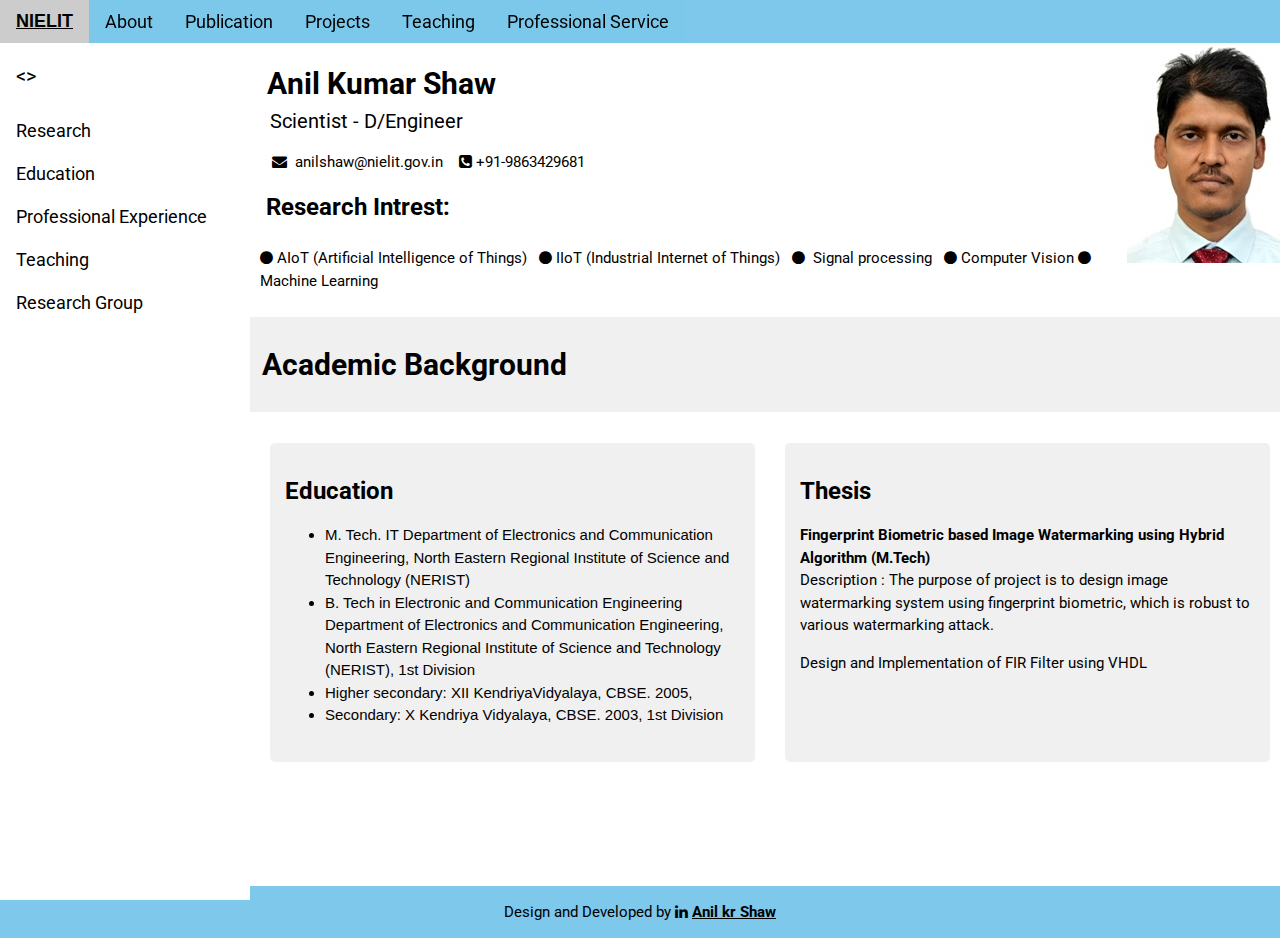
<file: Experience.html>
<!DOCTYPE html>
<html lang="en">
<head>
<title>Anil Kumar Shaw</title>
<meta charset="UTF-8">
<meta name="viewport" content="width=device-width, initial-scale=1">
<link rel="stylesheet" href="https://www.w3schools.com/w3css/4/w3.css">
<link rel="stylesheet" href="https://www.w3schools.com/lib/w3-theme-black.css">
<link rel="stylesheet" href="https://fonts.googleapis.com/css?family=Roboto">
<link rel="stylesheet" href="https://cdnjs.cloudflare.com/ajax/libs/font-awesome/4.7.0/css/font-awesome.min.css">
<link rel="stylesheet" href="style/style.css">
</head>
<body>

<!-- Navbar -->
<div class="w3-top">
  <div class="w3-bar w3-header w3-top  w3-large">
    <a class="w3-bar-item w3-button w3-right w3-hide-large w3-hover-white w3-large w3-theme-l1" href="javascript:void(0)" onclick="w3_open()"><i class="fa fa-bars"></i></a>
    <a href="#" class="w3-bar-item w3-button word"><b><u>NIELIT</u></b><a>
    <a href="index.html" class="w3-bar-item w3-button w3-hide-small w3-hover-white">About</a>
    <a> </a>
    <a href="publication.html" class="w3-bar-item w3-button w3-hide-small w3-hover-white">Publication</a>
    <a href="#project" class="w3-bar-item w3-button w3-hide-small w3-hover-white">Projects</a>
    <a href="#" class="w3-bar-item w3-button w3-hide-small w3-hide-medium w3-hover-white">Teaching</a>
    <a href="#" class="w3-bar-item w3-button w3-hide-small w3-hide-medium w3-hover-white">Professional Service</a>
    <!-- <a href="#" class="w3-bar-item w3-button w3-hide-small w3-hide-medium w3-hover-white">outreach Service</a>
    <a href="#" class="w3-bar-item w3-button w3-hide-small w3-hide-medium w3-hover-white">Administrative Service</a>
    <a href="#" class="w3-bar-item w3-button w3-hide-small w3-hide-medium w3-hover-white">Internship Opportunity</a> -->
  </div>
</div>

<div class="w3-bar">
    <div class="w3-bar w3-theme w3-top w3-left-align w3-large">

    </div>
  </div>

<!-- Sidebar -->
<nav class="w3-sidebar w3-bar-block w3-collapse w3-large w3-theme-l5 w3-animate-left" id="mySidebar">
  <a href="javascript:void(0)" onclick="w3_close()" class="w3-right w3-xlarge w3-padding-large w3-hover-black w3-hide-large" title="Close Menu">
    <i class="fa fa-remove"></i>
  </a>
  <h4 class="w3-bar-item"><></h4>
  <a class="w3-bar-item w3-button w3-hover-black" href="#">Research</a>
  <a class="w3-bar-item w3-button w3-hover-black" href="#">Education</a>
  <a class="w3-bar-item w3-button w3-hover-black" href="#">Professional Experience</a>
  <a class="w3-bar-item w3-button w3-hover-black" href="#">Teaching</a>
  <a class="w3-bar-item w3-button w3-hover-black" href="#">Research Group</a>
  <div class=""></div>
</nav>
</div>

<!-- Overlay effect when opening sidebar on small screens -->
<div class="w3-overlay w3-hide-large" onclick="w3_close()" style="cursor:pointer" title="close side menu" id="myOverlay"></div>

<!-- Main content: shift it to the right by 250 pixels when the sidebar is visible -->
<div class="w3-main" style="margin-left:250px;">
    <section class="course">
        <div class="row">
            <div class="course-col">
               
                <h2 style="margin-bottom: 0%;"><b>&nbsp;Anil Kumar Shaw</b></h2>
                <h4 style="margin-top: 0%;">&nbsp;&nbsp;Scientist - D/Engineer</h4>
                <p style="text-align: justify;">&nbsp;&nbsp;
                    <i class="fa fa-envelope"></i>
                    &nbsp;anilshaw@nielit.gov.in &nbsp;&nbsp;
                    <i class='fa fa-phone-square'></i>
                    +91-9863429681 <br>
                    <h3 style="margin-bottom: 0%;margin-top: 0%;">&nbsp;<b>Research Intrest:</b></h3><br><i class="fa fa-circle"></i>
                    
                    AIoT (Artificial Intelligence of Things) &nbsp;
                    <i class="fa fa-circle"></i> IIoT (Industrial Internet of Things) &nbsp;
                    <i class="fa fa-circle"></i> &nbsp;Signal processing &nbsp;
                    <i class="fa fa-circle"></i> Computer Vision
                    <i class="fa fa-circle"></i> Machine Learning &nbsp;
                </p>
            </div>
            <div class="img-col">
                <img src="images/anil_shaw.jpg" alt="error">
                </div>
        </div>
        <section class="details">
            <div class="details-col-header" id="publication"> <h2><b>Academic Background</b></h2></div>
            <div class="row1">
                <div class="details-colp" id="Education"style="font-family:Arial"> <h3><b>Education</b></h3>
                <ul>
                  <li>M. Tech. IT	Department of Electronics and Communication Engineering, North Eastern Regional                   		Institute of Science and Technology (NERIST)</li>
                  <li>B. Tech in Electronic and Communication Engineering
                    Department of Electronics and Communication Engineering, North Eastern Regional                   		Institute of Science and Technology (NERIST), 1st Division
                  </li>
                  <li>Higher secondary: XII
                    KendriyaVidyalaya,  CBSE. 2005, 
                  </li>
                  <li>Secondary: X
                    Kendriya Vidyalaya, CBSE. 2003, 1st Division
                  </li>
                </ul>
                
                
                
                </div>
                <div class="details-colp" id="experience"style="font-family:Arial"><h3><b>Thesis</b></h3>
                
                   <p><b> Fingerprint Biometric based Image Watermarking using Hybrid Algorithm (M.Tech)</b><br>
                    Description : The purpose of project is to design image watermarking system using fingerprint 
                    biometric, which is robust to various watermarking attack.</p>
                    <p>Design and Implementation of FIR Filter using VHDL</p>
                    
                    
        
                </div>
        
               </div>
          </div>
        



<div>
    <footer id="myFooter">
        <div class="w3-container w3-theme-l2 w3-padding-32">
          <h4>Contact</h4>
        </div>
    
        <div class="w3-container" style="background-color: rgba(123, 199, 235, 0.989);">
          <p style="text-align: center;">Design and Developed by <i class="fa fa-linkedin"></i> <a href="" target="_blank"><b>Anil kr Shaw</b></a></p>
        </div>
      </footer>
</div>

<!-- END MAIN -->
</div>




<script>
// Get the Sidebar
var mySidebar = document.getElementById("mySidebar");

// Get the DIV with overlay effect
var overlayBg = document.getElementById("myOverlay");

// Toggle between showing and hiding the sidebar, and add overlay effect
function w3_open() {
  if (mySidebar.style.display === 'block') {
    mySidebar.style.display = 'none';
    overlayBg.style.display = "none";
  } else {
    mySidebar.style.display = 'block';
    overlayBg.style.display = "block";
  }
}

// Close the sidebar with the close button
function w3_close() {
  mySidebar.style.display = "none";
  overlayBg.style.display = "none";
}
</script>

</body>
</html>
</file>
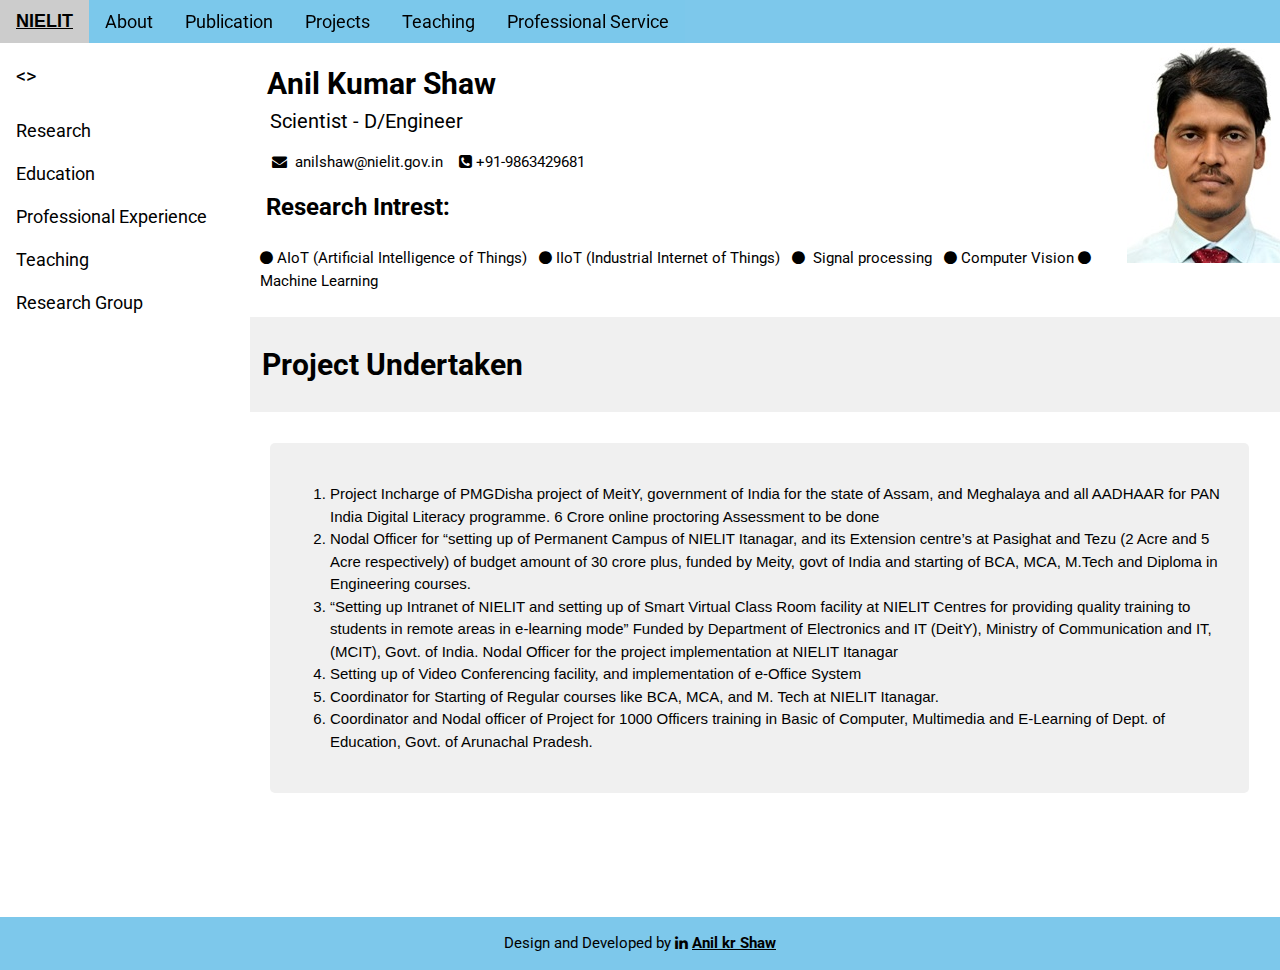
<file: project.html>
<!DOCTYPE html>
<html lang="en">
<head>
<title>Anil Kumar Shaw</title>
<meta charset="UTF-8">
<meta name="viewport" content="width=device-width, initial-scale=1">
<link rel="stylesheet" href="https://www.w3schools.com/w3css/4/w3.css">
<link rel="stylesheet" href="https://www.w3schools.com/lib/w3-theme-black.css">
<link rel="stylesheet" href="https://fonts.googleapis.com/css?family=Roboto">
<link rel="stylesheet" href="https://cdnjs.cloudflare.com/ajax/libs/font-awesome/4.7.0/css/font-awesome.min.css">
<link rel="stylesheet" href="style/style.css">
</head>
<body>

<!-- Navbar -->
<div class="w3-top">
  <div class="w3-bar w3-header w3-top  w3-large">
    <a class="w3-bar-item w3-button w3-right w3-hide-large w3-hover-white w3-large w3-theme-l1" href="javascript:void(0)" onclick="w3_open()"><i class="fa fa-bars"></i></a>
    <a href="#" class="w3-bar-item w3-button word"><b><u>NIELIT</u></b><a>
    <a href="index.html" class="w3-bar-item w3-button w3-hide-small w3-hover-white">About</a>
    <a> </a>
    <a href="publication.html" class="w3-bar-item w3-button w3-hide-small w3-hover-white">Publication</a>
    <a href="#project" class="w3-bar-item w3-button w3-hide-small w3-hover-white">Projects</a>
    <a href="#" class="w3-bar-item w3-button w3-hide-small w3-hide-medium w3-hover-white">Teaching</a>
    <a href="#" class="w3-bar-item w3-button w3-hide-small w3-hide-medium w3-hover-white">Professional Service</a>
    <!-- <a href="#" class="w3-bar-item w3-button w3-hide-small w3-hide-medium w3-hover-white">outreach Service</a>
    <a href="#" class="w3-bar-item w3-button w3-hide-small w3-hide-medium w3-hover-white">Administrative Service</a>
    <a href="#" class="w3-bar-item w3-button w3-hide-small w3-hide-medium w3-hover-white">Internship Opportunity</a> -->
  </div>
</div>

<div class="w3-bar">
    <div class="w3-bar w3-theme w3-top w3-left-align w3-large">

    </div>
  </div>

<!-- Sidebar -->
<nav class="w3-sidebar w3-bar-block w3-collapse w3-large w3-theme-l5 w3-animate-left" id="mySidebar">
  <a href="javascript:void(0)" onclick="w3_close()" class="w3-right w3-xlarge w3-padding-large w3-hover-black w3-hide-large" title="Close Menu">
    <i class="fa fa-remove"></i>
  </a>
  <h4 class="w3-bar-item"><></h4>
  <a class="w3-bar-item w3-button w3-hover-black" href="#">Research</a>
  <a class="w3-bar-item w3-button w3-hover-black" href="#">Education</a>
  <a class="w3-bar-item w3-button w3-hover-black" href="#">Professional Experience</a>
  <a class="w3-bar-item w3-button w3-hover-black" href="#">Teaching</a>
  <a class="w3-bar-item w3-button w3-hover-black" href="#">Research Group</a>
  <div class=""></div>
</nav>
</div>

<!-- Overlay effect when opening sidebar on small screens -->
<div class="w3-overlay w3-hide-large" onclick="w3_close()" style="cursor:pointer" title="close side menu" id="myOverlay"></div>

<!-- Main content: shift it to the right by 250 pixels when the sidebar is visible -->
<div class="w3-main" style="margin-left:250px;">
    <section class="course">
        <div class="row">
            <div class="course-col">
               
                <h2 style="margin-bottom: 0%;"><b>&nbsp;Anil Kumar Shaw</b></h2>
                <h4 style="margin-top: 0%;">&nbsp;&nbsp;Scientist - D/Engineer</h4>
                <p style="text-align: justify;">&nbsp;&nbsp;
                    <i class="fa fa-envelope"></i>
                    &nbsp;anilshaw@nielit.gov.in &nbsp;&nbsp;
                    <i class='fa fa-phone-square'></i>
                    +91-9863429681 <br>
                    <h3 style="margin-bottom: 0%;margin-top: 0%;">&nbsp;<b>Research Intrest:</b></h3><br><i class="fa fa-circle"></i>
                    
                    AIoT (Artificial Intelligence of Things) &nbsp;
                    <i class="fa fa-circle"></i> IIoT (Industrial Internet of Things) &nbsp;
                    <i class="fa fa-circle"></i> &nbsp;Signal processing &nbsp;
                    <i class="fa fa-circle"></i> Computer Vision
                    <i class="fa fa-circle"></i> Machine Learning &nbsp;
                </p>
            </div>
            <div class="img-col">
                <img src="images/anil_shaw.jpg" alt="error">
                </div>
        </div>
        <section class="details">
            <div class="details-col-header" id="projects"> <h2><b>Project Undertaken</b></h2></div>
            <div class="row1">
                <div class="project-col"style="font-family:Arial"></h3><ol>
                    <li>Project Incharge of PMGDisha project of MeitY, government of India for the state of Assam, 
                        and Meghalaya and all AADHAAR for PAN India Digital Literacy programme. 6 Crore online 
                        proctoring Assessment to be done</li>
                        <li>Nodal Officer for “setting up of Permanent Campus of NIELIT Itanagar, and its Extension 
                            centre’s at Pasighat and Tezu (2 Acre and 5 Acre respectively) of budget amount of 30 crore 
                            plus, funded by Meity, govt of India and starting of BCA, MCA, M.Tech and Diploma in 
                            Engineering courses.</li>
                            <li>“Setting up Intranet of NIELIT and setting up of Smart Virtual Class Room facility at NIELIT 
                                Centres for providing quality training to students in remote areas in e-learning mode” Funded 
                                by Department of Electronics and IT (DeitY), Ministry of Communication and IT, (MCIT), Govt. 
                                of India. Nodal Officer for the project implementation at NIELIT Itanagar</li>
                            <li>Setting up of Video Conferencing facility, and implementation of e-Office System</li>
                            <li>Coordinator for Starting of Regular courses like BCA, MCA, and M. Tech at NIELIT Itanagar.</li>
                            <li>Coordinator and Nodal officer of Project for 1000 Officers training in Basic of Computer, 
                                Multimedia and E-Learning of Dept. of Education, Govt. of Arunachal Pradesh.
                                </li>








                </ol>
                
                    
                    
        
                </div>
        
               </div>
          </div>
        



<div>
    <footer id="myFooter">
        <div class="w3-container w3-theme-l2 w3-padding-32">
          <h4>Contact</h4>
        </div>
    
        <div class="w3-container" style="background-color: rgba(123, 199, 235, 0.989);">
          <p style="text-align: center;">Design and Developed by <i class="fa fa-linkedin"></i> <a href="" target="_blank"><b>Anil kr Shaw</b></a></p>
        </div>
      </footer>
</div>

<!-- END MAIN -->
</div>




<script>
// Get the Sidebar
var mySidebar = document.getElementById("mySidebar");

// Get the DIV with overlay effect
var overlayBg = document.getElementById("myOverlay");

// Toggle between showing and hiding the sidebar, and add overlay effect
function w3_open() {
  if (mySidebar.style.display === 'block') {
    mySidebar.style.display = 'none';
    overlayBg.style.display = "none";
  } else {
    mySidebar.style.display = 'block';
    overlayBg.style.display = "block";
  }
}

// Close the sidebar with the close button
function w3_close() {
  mySidebar.style.display = "none";
  overlayBg.style.display = "none";
}
</script>

</body>
</html>
</file>
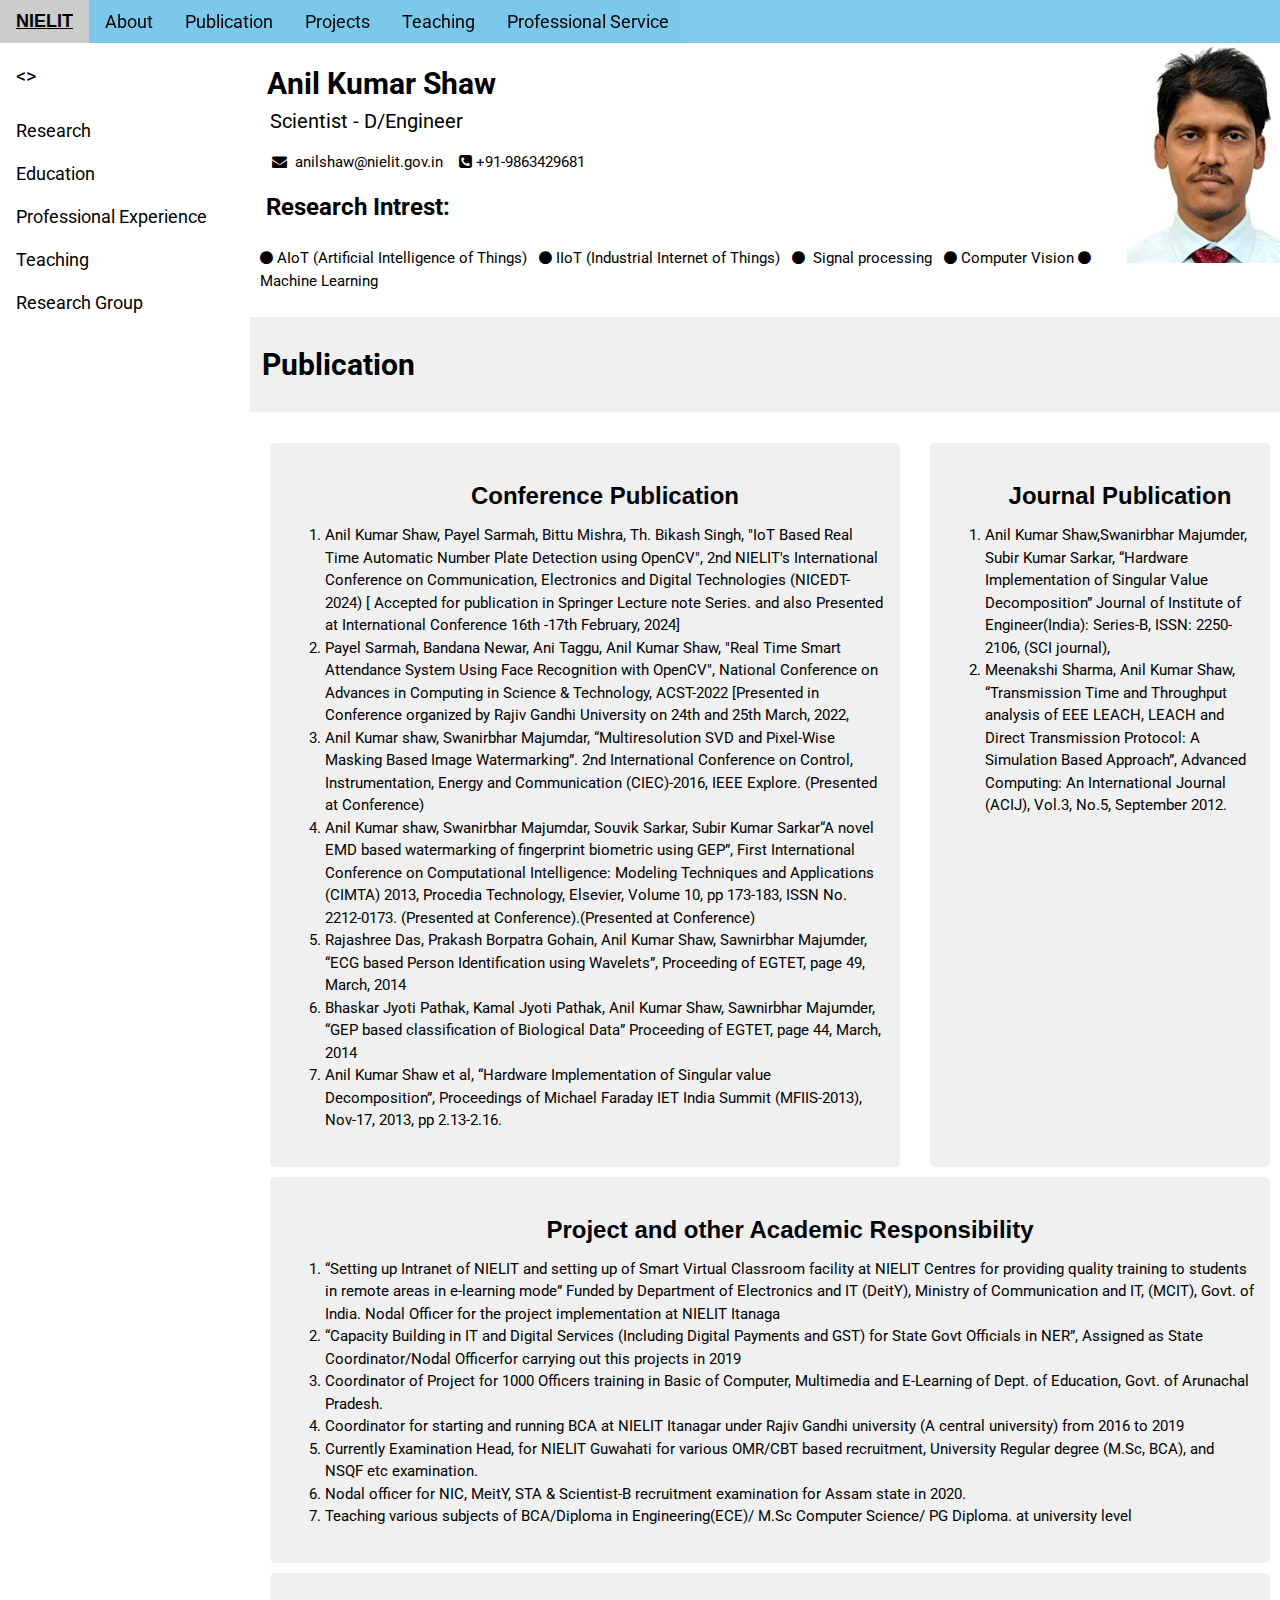
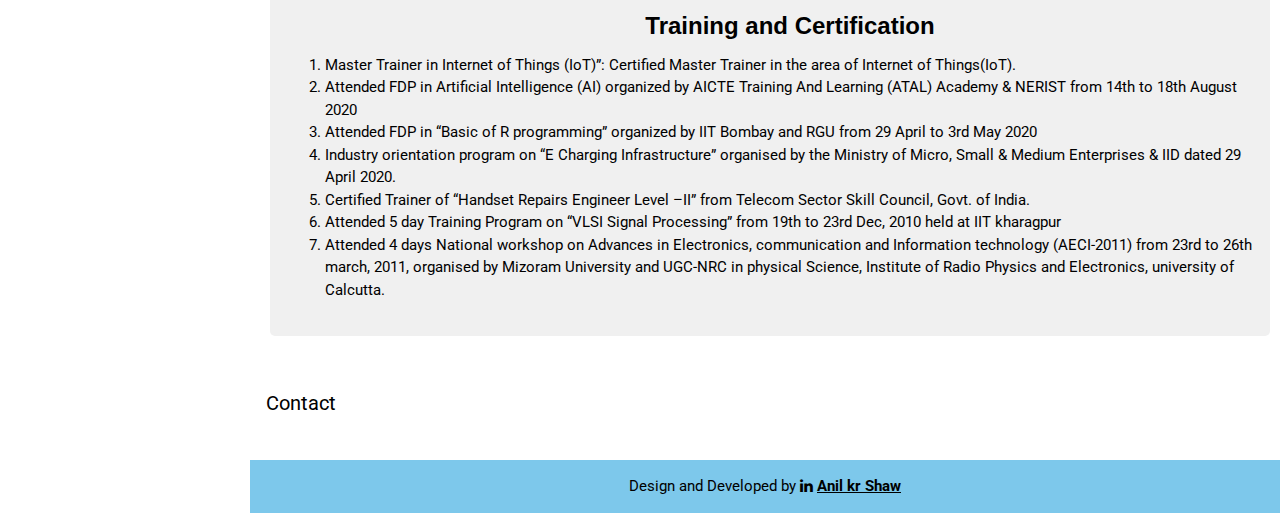
<file: publication.html>
<!DOCTYPE html>
<html lang="en">
<head>
<title>Anil Kumar Shaw</title>
<meta charset="UTF-8">
<meta name="viewport" content="width=device-width, initial-scale=1">
<link rel="stylesheet" href="https://www.w3schools.com/w3css/4/w3.css">
<link rel="stylesheet" href="https://www.w3schools.com/lib/w3-theme-black.css">
<link rel="stylesheet" href="https://fonts.googleapis.com/css?family=Roboto">
<link rel="stylesheet" href="https://cdnjs.cloudflare.com/ajax/libs/font-awesome/4.7.0/css/font-awesome.min.css">
<link rel="stylesheet" href="style/style.css">
</head>
<body>

<!-- Navbar -->
<div class="w3-top">
  <div class="w3-bar w3-header w3-top  w3-large">
    <a class="w3-bar-item w3-button w3-right w3-hide-large w3-hover-white w3-large w3-theme-l1" href="javascript:void(0)" onclick="w3_open()"><i class="fa fa-bars"></i></a>
    <a href="#" class="w3-bar-item w3-button word"><b><u>NIELIT</u></b><a>
    <a href="index.html" class="w3-bar-item w3-button w3-hide-small w3-hover-white">About</a>
    <a> </a>
    <a href="publication.html" class="w3-bar-item w3-button w3-hide-small w3-hover-white">Publication</a>
    <a href="#project" class="w3-bar-item w3-button w3-hide-small w3-hover-white">Projects</a>
    <a href="#" class="w3-bar-item w3-button w3-hide-small w3-hide-medium w3-hover-white">Teaching</a>
    <a href="#" class="w3-bar-item w3-button w3-hide-small w3-hide-medium w3-hover-white">Professional Service</a>
    <!-- <a href="#" class="w3-bar-item w3-button w3-hide-small w3-hide-medium w3-hover-white">outreach Service</a>
    <a href="#" class="w3-bar-item w3-button w3-hide-small w3-hide-medium w3-hover-white">Administrative Service</a>
    <a href="#" class="w3-bar-item w3-button w3-hide-small w3-hide-medium w3-hover-white">Internship Opportunity</a> -->
  </div>
</div>

<div class="w3-bar">
    <div class="w3-bar w3-theme w3-top w3-left-align w3-large">

    </div>
  </div>

<!-- Sidebar -->
<nav class="w3-sidebar w3-bar-block w3-collapse w3-large w3-theme-l5 w3-animate-left" id="mySidebar">
  <a href="javascript:void(0)" onclick="w3_close()" class="w3-right w3-xlarge w3-padding-large w3-hover-black w3-hide-large" title="Close Menu">
    <i class="fa fa-remove"></i>
  </a>
  <h4 class="w3-bar-item"><></h4>
  <a class="w3-bar-item w3-button w3-hover-black" href="#">Research</a>
  <a class="w3-bar-item w3-button w3-hover-black" href="#">Education</a>
  <a class="w3-bar-item w3-button w3-hover-black" href="#">Professional Experience</a>
  <a class="w3-bar-item w3-button w3-hover-black" href="#">Teaching</a>
  <a class="w3-bar-item w3-button w3-hover-black" href="#">Research Group</a>
  <div class=""></div>
</nav>
</div>

<!-- Overlay effect when opening sidebar on small screens -->
<div class="w3-overlay w3-hide-large" onclick="w3_close()" style="cursor:pointer" title="close side menu" id="myOverlay"></div>

<!-- Main content: shift it to the right by 250 pixels when the sidebar is visible -->
<div class="w3-main" style="margin-left:250px;">
    <section class="course">
        <div class="row">
            <div class="course-col">
               
                <h2 style="margin-bottom: 0%;"><b>&nbsp;Anil Kumar Shaw</b></h2>
                <h4 style="margin-top: 0%;">&nbsp;&nbsp;Scientist - D/Engineer</h4>
                <p style="text-align: justify;">&nbsp;&nbsp;
                    <i class="fa fa-envelope"></i>
                    &nbsp;anilshaw@nielit.gov.in &nbsp;&nbsp;
                    <i class='fa fa-phone-square'></i>
                    +91-9863429681 <br>
                    <h3 style="margin-bottom: 0%;margin-top: 0%;">&nbsp;<b>Research Intrest:</b></h3><br><i class="fa fa-circle"></i>
                    
                    AIoT (Artificial Intelligence of Things) &nbsp;
                    <i class="fa fa-circle"></i> IIoT (Industrial Internet of Things) &nbsp;
                    <i class="fa fa-circle"></i> &nbsp;Signal processing &nbsp;
                    <i class="fa fa-circle"></i> Computer Vision
                    <i class="fa fa-circle"></i> Machine Learning &nbsp;
                </p>
            </div>
            <div class="img-col">
                <img src="images/anil_shaw.jpg" alt="error">
                </div>
        </div>
        <section class="details">
            <div class="details-col-header" id="publication"> <h2><b>Publication</b></h2></div>
              <div class="row1">
          
                  <div class="details-colp">
                      <ol><h3 style="font-family: Arial; text-align: center;"><b>Conference Publication</b></h3><li>Anil Kumar Shaw, Payel Sarmah, Bittu Mishra, Th. Bikash Singh, "IoT Based Real Time Automatic Number Plate Detection using OpenCV", 2nd NIELIT's International Conference on Communication, Electronics and Digital Technologies (NICEDT-2024) [ Accepted for publication in Springer Lecture note Series. and  also Presented at International Conference 16th -17th February, 2024]</li>
                        <li>Payel Sarmah, Bandana Newar, Ani Taggu, Anil Kumar Shaw,  "Real Time Smart Attendance System Using Face Recognition with OpenCV", National Conference on Advances in Computing in Science & Technology, ACST-2022 [Presented in Conference organized by Rajiv Gandhi University on 24th and 25th March, 2022,</li>
                    <li>Anil Kumar shaw, Swanirbhar Majumdar, “Multiresolution SVD and Pixel-Wise Masking Based Image Watermarking”. 2nd International Conference on Control, Instrumentation, Energy and Communication (CIEC)-2016, IEEE Explore. (Presented at Conference)</li>
                    <li>Anil Kumar shaw, Swanirbhar Majumdar, Souvik Sarkar, Subir Kumar Sarkar“A novel EMD based watermarking of fingerprint biometric using GEP”, First International Conference on Computational Intelligence: Modeling Techniques and Applications (CIMTA) 2013, Procedia Technology, Elsevier, Volume 10, pp 173-183, ISSN No. 2212-0173. (Presented at Conference).(Presented at Conference)</li>
                    <li>Rajashree Das, Prakash Borpatra Gohain, Anil Kumar Shaw, Sawnirbhar Majumder, “ECG based Person Identification using Wavelets”, Proceeding of EGTET, page 49, March, 2014</li>
                    <li>Bhaskar Jyoti Pathak, Kamal Jyoti Pathak, Anil Kumar Shaw, Sawnirbhar Majumder, “GEP based classification of Biological Data” Proceeding of EGTET, page 44, March, 2014</li>
                    <li>Anil Kumar Shaw et al, “Hardware Implementation of Singular value Decomposition”, Proceedings of Michael Faraday IET India Summit (MFIIS-2013), Nov-17, 2013, pp 2.13-2.16. 

                    </li>
                    </ol>
            
                      </div>
                      <div class="details-colp1"> <ol><h3 style="font-family: Arial; text-align: center;" ><b>Journal Publication</b></h3>
                    <li>Anil Kumar Shaw,Swanirbhar Majumder, Subir Kumar Sarkar, “Hardware Implementation of Singular Value Decomposition” Journal of Institute of Engineer(India): Series-B, ISSN: 2250-2106, (SCI journal),</li>
                    <li>Meenakshi Sharma, Anil Kumar Shaw, “Transmission Time and Throughput analysis of EEE LEACH, LEACH and Direct Transmission Protocol: A Simulation Based Approach”, Advanced Computing: An International Journal (ACIJ), Vol.3, No.5, September 2012.</li>
                    
                    </ol>
                      
                      </div>
                      
    </section>
    <!-- <div class="details-col-header" id="Projects"> <h2><b>Project and other Academic Responsibility</b></h2></div> -->
    <div class="details-colp"> <ol><h3 style="font-family: Arial; text-align: center;" id="project"><b>Project and other Academic Responsibility</b></h3>
        <li>“Setting up Intranet of NIELIT and setting up of Smart Virtual Classroom facility at NIELIT Centres for providing quality training to students in remote areas in e-learning mode” Funded by Department of Electronics and IT (DeitY), Ministry of Communication and IT, (MCIT), Govt. of India. Nodal Officer for the project implementation at NIELIT Itanaga</li>
        <li>“Capacity Building in IT and Digital Services (Including Digital Payments and GST) for State Govt Officials in NER”, Assigned as State Coordinator/Nodal Officerfor carrying out this projects in 2019</li>
        <li>Coordinator of Project for 1000 Officers training in Basic of Computer, Multimedia and E-Learning of Dept. of Education, Govt. of Arunachal Pradesh.</li>
        <li>Coordinator for starting and running BCA at NIELIT Itanagar under Rajiv Gandhi university (A central university) from 2016 to 2019</li>
        <li>Currently Examination Head, for NIELIT Guwahati for various OMR/CBT based recruitment, University Regular degree (M.Sc, BCA), and NSQF etc examination.</li>
        <li>Nodal officer for NIC, MeitY, STA & Scientist-B recruitment examination for Assam state in 2020.</li>
        <li>Teaching various subjects of BCA/Diploma in Engineering(ECE)/ M.Sc Computer Science/ PG Diploma. at university level</li>
        </ol>
          </div>
        <div class="details-colp"> <ol><h3 style="font-family: Arial; text-align: center;" id="training"><b>Training and Certification</b></h3>
            <li>Master Trainer in Internet of Things (IoT)”: Certified Master Trainer in the area of Internet of Things(IoT).</li>
            <li>Attended FDP in Artificial Intelligence (AI) organized by AICTE Training And Learning (ATAL) Academy & NERIST from 14th to 18th  August 2020</li>
            <li>Attended FDP in “Basic of R programming” organized by IIT Bombay and RGU from 29 April to 3rd May 2020</li>
            <li>Industry orientation program on “E Charging Infrastructure” organised by the Ministry of Micro, Small & Medium Enterprises & IID dated 29 April 2020.</li>
            <li>Certified Trainer of “Handset Repairs Engineer Level –II” from Telecom Sector Skill Council, Govt. of India.</li>
            <li>Attended 5 day Training Program on “VLSI Signal Processing” from 19th to 23rd Dec, 2010 held at IIT kharagpur</li>
            <li>Attended 4 days National workshop on Advances in Electronics, communication and Information technology (AECI-2011) from 23rd to 26th march, 2011, organised by Mizoram University and UGC-NRC in physical Science, Institute of Radio Physics and Electronics, university of Calcutta.</li>
          



</ol>
          </div>
        



<div>
    <footer id="myFooter">
        <div class="w3-container w3-theme-l2 w3-padding-32">
          <h4>Contact</h4>
        </div>
    
        <div class="w3-container" style="background-color: rgba(123, 199, 235, 0.989);">
          <p style="text-align: center;">Design and Developed by <i class="fa fa-linkedin"></i> <a href="" target="_blank"><b>Anil kr Shaw</b></a></p>
        </div>
      </footer>
</div>

<!-- END MAIN -->
</div>




<script>
// Get the Sidebar
var mySidebar = document.getElementById("mySidebar");

// Get the DIV with overlay effect
var overlayBg = document.getElementById("myOverlay");

// Toggle between showing and hiding the sidebar, and add overlay effect
function w3_open() {
  if (mySidebar.style.display === 'block') {
    mySidebar.style.display = 'none';
    overlayBg.style.display = "none";
  } else {
    mySidebar.style.display = 'block';
    overlayBg.style.display = "block";
  }
}

// Close the sidebar with the close button
function w3_close() {
  mySidebar.style.display = "none";
  overlayBg.style.display = "none";
}
</script>

</body>
</html>
</file>
<file: style/style.css>
html,body,h1,h2,h3,h4,h5,h6,p {font-family: "Roboto", sans-serif;}
.w3-sidebar {
    z-index: 3;
    width: 250px;
    top: 43px;
    bottom: 0;
    height: inherit;
  }
  .word{
    font-family: Arial, Helvetica, sans-serif;
    color: blue;
    
  }
  .w3-header{
    background-color: rgba(123, 199, 235, 0.989);
  }

  .details{
    width: 100%;
    margin: auto;
  }
 .details-col {
    margin-left: 20px;
    margin-right: 10px;
    flex-basis: 65%;
    border-radius: 5px;
    margin-bottom: 10px;
    background: #f0f0f0 !important;
    padding: 25px 20px;
    box-sizing: border-box;
    transform: 0.5s;
    position: relative;
}
 .project-col {
    margin-left: 20px;
    margin-right: 10px;
    flex-basis: 95%;
    border-radius: 5px;
    margin-bottom: 10px;
    background: #f0f0f0 !important;
    padding: 25px 20px;
    box-sizing: border-box;
    transform: 0.5s;
    position: relative;
}
 .details-colp {
    margin-left: 20px;
    margin-right: 10px;
    flex-basis: 65%;
    border-radius: 5px;
    margin-bottom: 10px;
    background: #f0f0f0 !important;
    padding: 20px 15px;
    box-sizing: border-box;
    transform: 0.5s;
    position: relative;
}
 .details-colrgp1 {
    margin-left: 20px;
    margin-right: 10px;
    flex-basis: 25%;
    border-radius: 5px;
    margin-bottom: 5px;
    background: #f0f0f0 !important;
    padding: 20px 15px;
    box-sizing: border-box;
    transform: 0.5s;
    position: relative;
}
 .details-colrgp2 {
    margin-left: 20px;
    margin-right: 10px;
    flex-basis: 70%;
    border-radius: 5px;
    margin-bottom: 5px;
    background: #f0f0f0 !important;
    padding: 20px 15px;
    box-sizing: border-box;
    position: relative;
}
 .details-colrg {
    margin-left: 20px;
    margin-right: 10px;
    flex-basis: 50%;
    border-radius: 5px;
    margin-bottom: 10px;
    background: #f0f0f0 !important;
    padding: 5px 2px;
    box-sizing: border-box;
    transform: 0.5s;
    position: relative;
}
 .details-colp1 {
    margin-left: 20px;
    margin-right: 10px;
    flex-basis: 35%;
    border-radius: 5px;
    margin-bottom: 10px;
    background: #f0f0f0 !important;
    padding: 20px 15px;
    box-sizing: border-box;
    transform: 0.5s;
    position: relative;
}
 .details-colrgp10 {
    margin-left: 20px;
    margin-right: 30px;
    flex-basis: 80%;
    border-radius: 5px;
    margin-bottom: 10px;
    background: #f0f0f0 !important;
    padding: 10px 15px;
    box-sizing: border-box;
    transform: 0.5s;
    position: relative;
}
 .details-col1 {
    margin-left: 20px;
    margin-right: 10px;
    flex-basis: 28%;
    border-radius: 5px;
    margin-bottom: 20px;
    background: #f0f0f0 !important;
    padding: 25px 10px;
    box-sizing: border-box;
    transform: 0.5s;
    position: relative;
}
 .details-col-header {
    flex-basis: 100%;
    /* border-radius: 5px; */
    margin-bottom: 10px;
    background: #f0f0f0 !important;
    padding: 15px 12px;
    box-sizing: border-box;
    transform: 0.5s;
}
.img-col{
        margin-left: 25px;
        flex-basis: 18%;
        border-radius: 5px;
        margin-bottom: 10px;
        position: relative;
        overflow: hidden;
}









  .course {
    width: 100%;
    margin: auto;
}.row1 {
    margin-top: 3%;
    display: flex;
}.row2 {
    margin-top: 1%;
    display: flex;
}.course-col {
}.row {
    margin-top: 4%;
    display: flex;
}.course-col {
    flex-basis: 100%;
    background: #6f699b00;
    padding: 10px 10px;
    box-sizing: border-box;
    transform: 0.5s;
}
.campus {
    width: 80%;
    margin: auto;
    text-align: center;
    padding-top: 50px;
}

.campus-col {
    flex-basis: 20%;
    border-radius: 5px;
    margin-bottom: 10px;
    position: relative;
    overflow: hidden;
}
</file>
